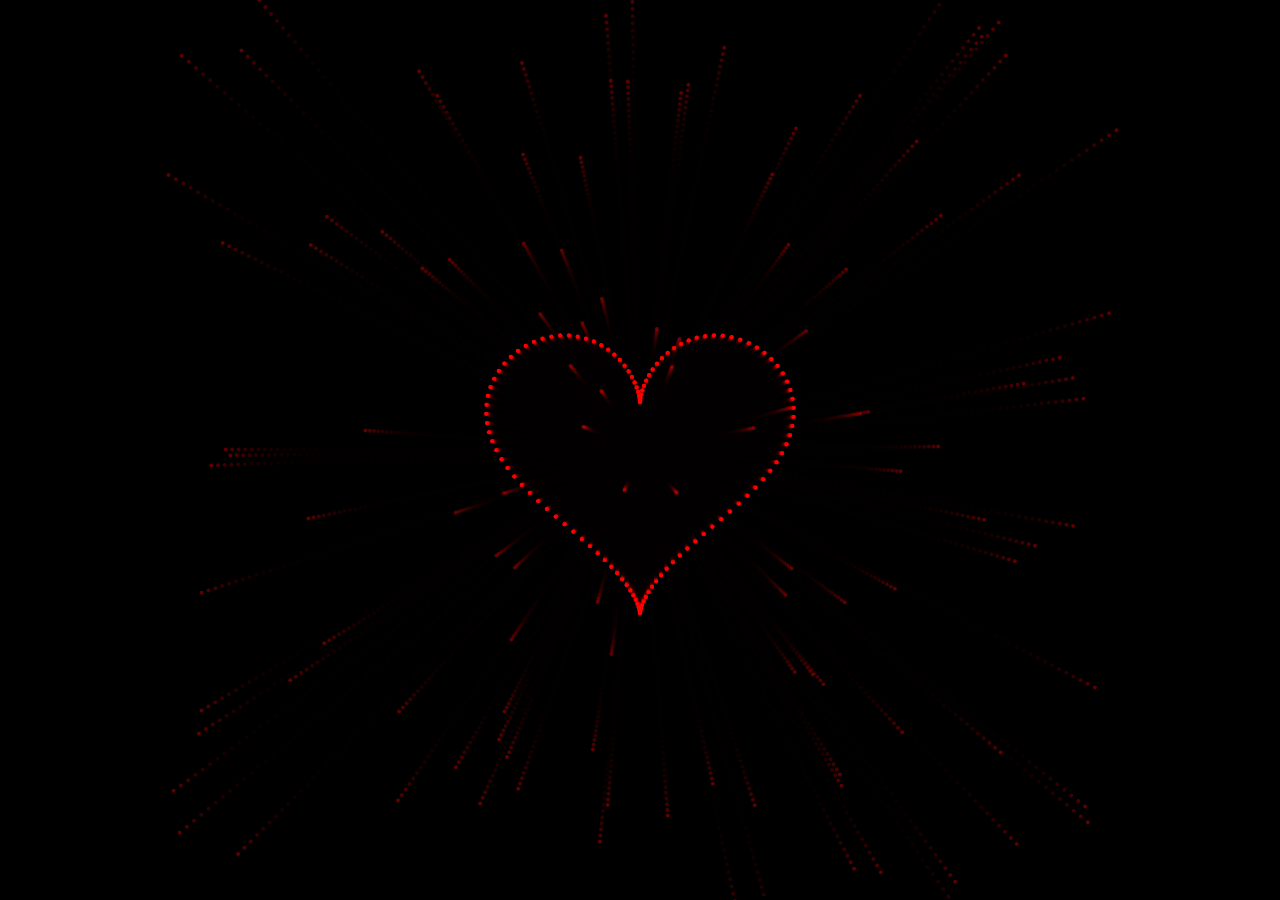
<file: امل.html>
<!DOCTYPE html>
<html lang="en">
<head>
<meta charset="UTF-8">
<title>Heart Animation</title>

<style>
body {
  margin: 0;
  background: #000;
  overflow: hidden;
}

canvas {
  display: block;
}
</style>
</head>

<body>
<canvas id="canvas"></canvas>

<script>
const canvas = document.getElementById("canvas");
const ctx = canvas.getContext("2d");

canvas.width = window.innerWidth;
canvas.height = window.innerHeight;

let particles = [];
let heartParticles = [];

// رسم قلب رياضي
function heartFunction(t) {
  return {
    x: 16 * Math.pow(Math.sin(t), 3),
    y: -(13 * Math.cos(t) - 5 * Math.cos(2*t)
      - 2 * Math.cos(3*t) - Math.cos(4*t))
  };
}

// إنشاء نقاط القلب
for (let i = 0; i < Math.PI * 2; i += 0.05) {
  let pos = heartFunction(i);
  heartParticles.push({
    x: canvas.width / 2,
    y: canvas.height / 2,
    tx: canvas.width / 2 + pos.x * 10,
    ty: canvas.height / 2 + pos.y * 10,
    vx: (Math.random() - 0.5) * 20,
    vy: (Math.random() - 0.5) * 20,
    life: 100
  });
}

// انفجار نجوم
function createExplosion() {
  for (let i = 0; i < 120; i++) {
    particles.push({
      x: canvas.width / 2,
      y: canvas.height / 2,
      vx: (Math.random() - 0.5) * 15,
      vy: (Math.random() - 0.5) * 15,
      alpha: 1
    });
  }
}

createExplosion();

function animate() {
  ctx.fillStyle = "rgba(0,0,0,0.2)";
  ctx.fillRect(0, 0, canvas.width, canvas.height);

  // رسم الانفجار
  particles.forEach((p, i) => {
    p.x += p.vx;
    p.y += p.vy;
    p.alpha -= 0.01;

    ctx.beginPath();
    ctx.arc(p.x, p.y, 2, 0, Math.PI * 2);
    ctx.fillStyle = "rgba(255,0,0," + p.alpha + ")";
    ctx.fill();

    if (p.alpha <= 0) particles.splice(i, 1);
  });

  // رسم القلب
  heartParticles.forEach(p => {
    p.x += (p.tx - p.x) * 0.05;
    p.y += (p.ty - p.y) * 0.05;

    ctx.beginPath();
    ctx.arc(p.x, p.y, 2, 0, Math.PI * 2);
    ctx.fillStyle = "red";
    ctx.fill();
  });

  requestAnimationFrame(animate);
}

animate();
</script>

</body>
</html>
</file>
